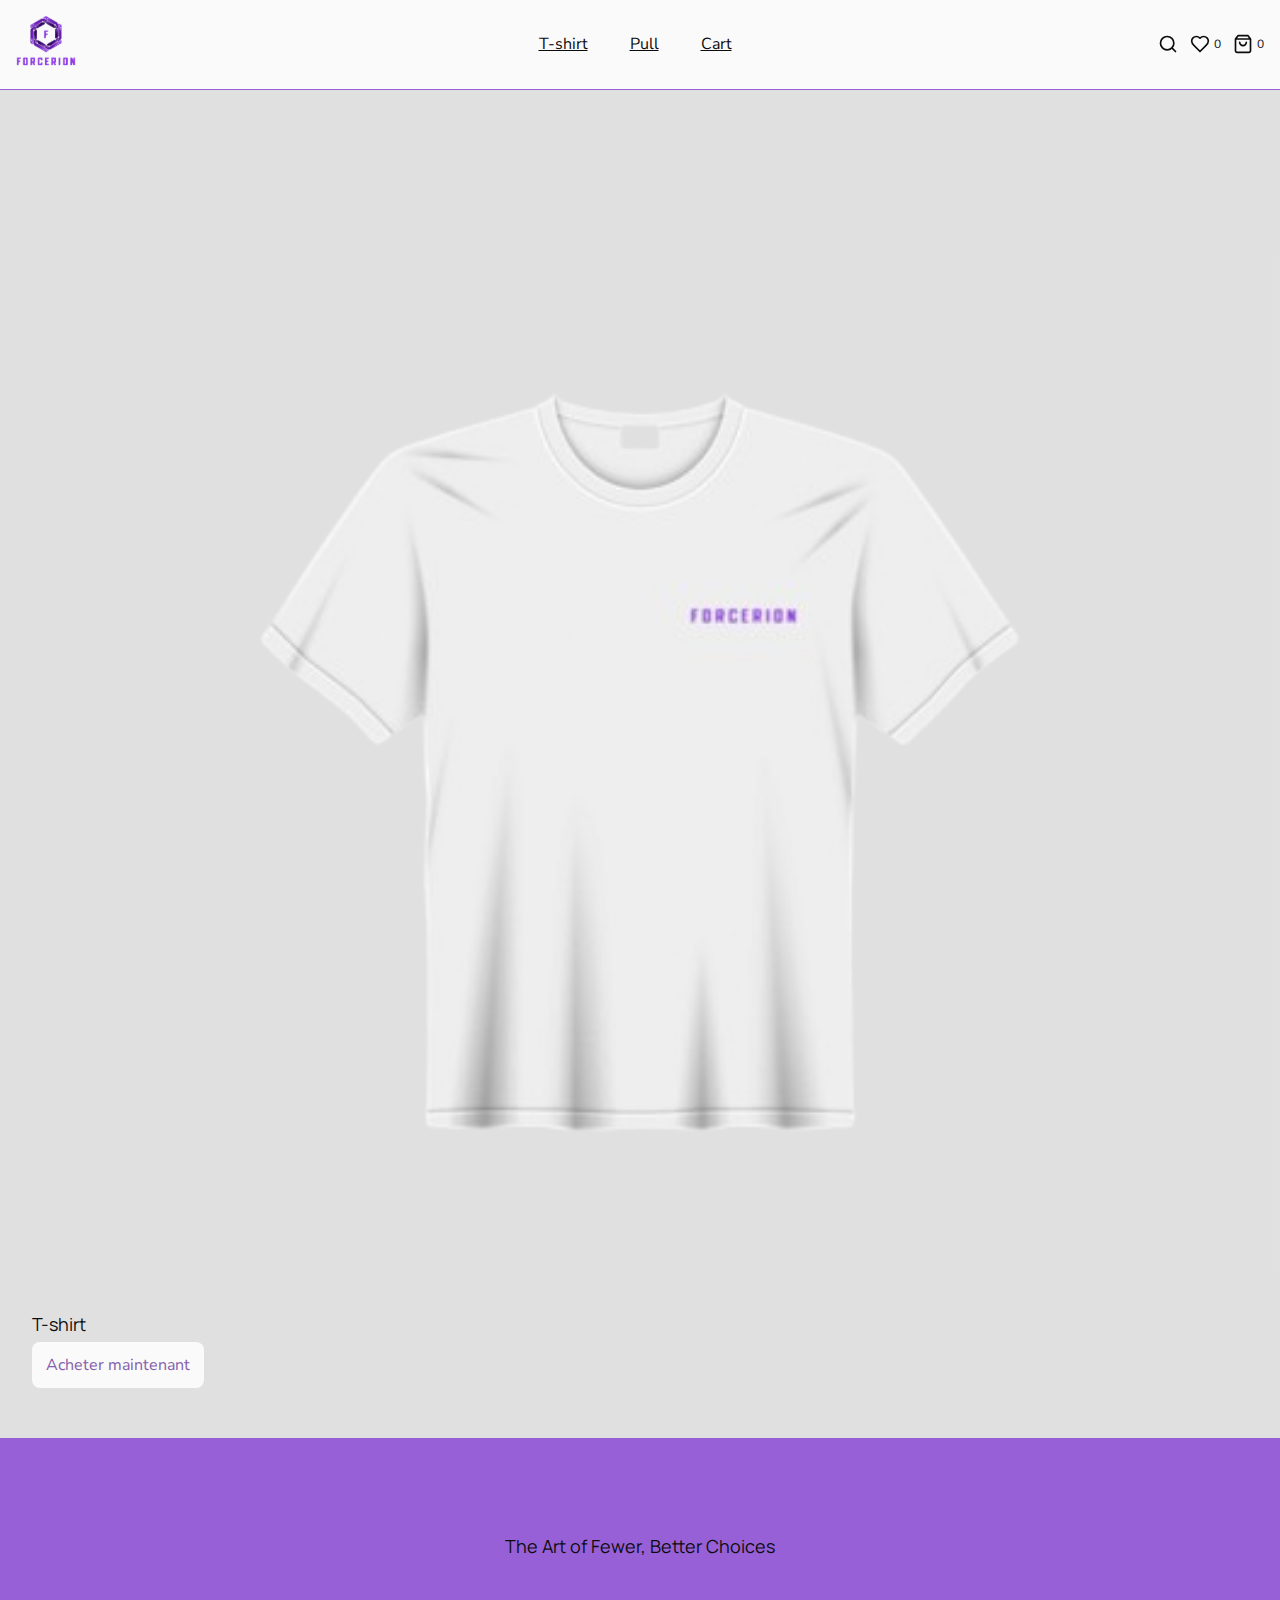
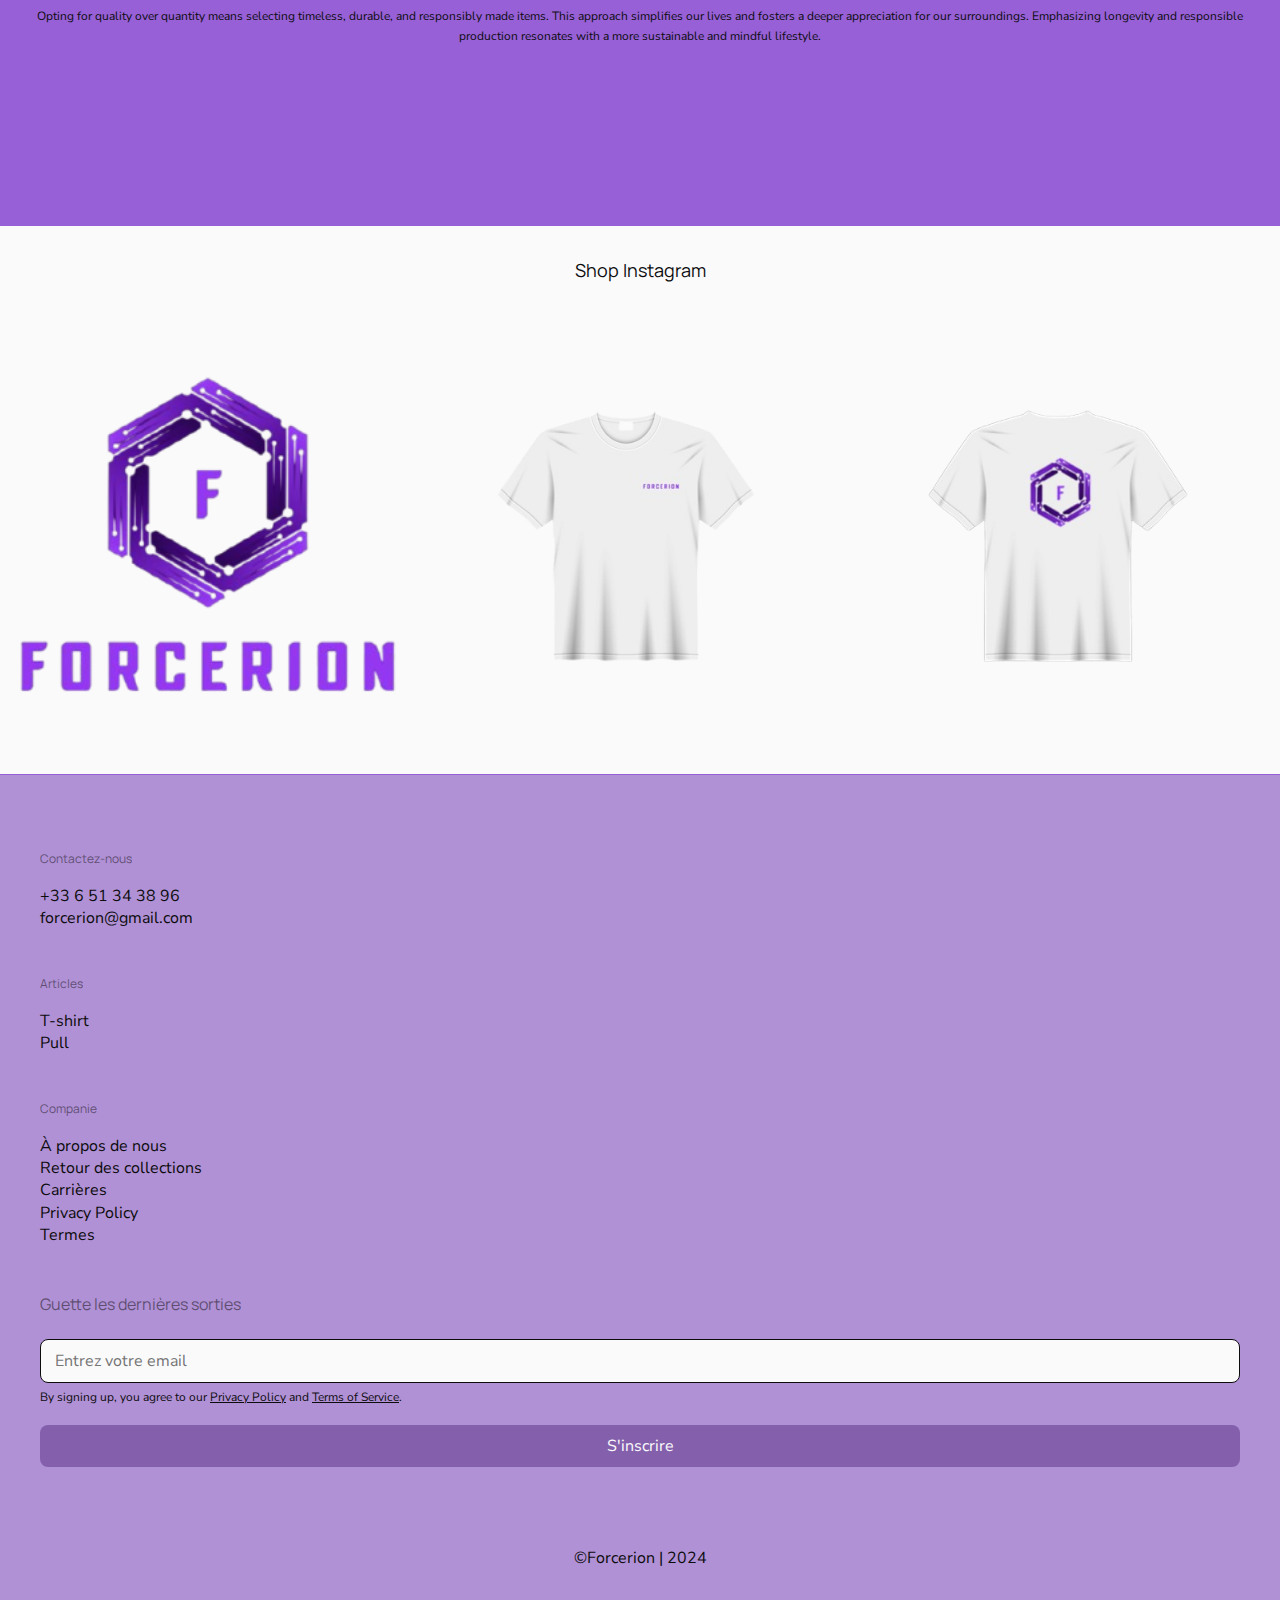
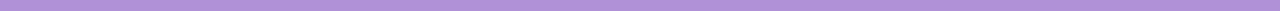
<file: index.html>
<!DOCTYPE html>
<html lang="fr">
  <head>
    <meta charset="UTF-8" />
    <meta name="viewport" content="width=device-width, initial-scale=1.0" />
    <title>Forcerion | Vêtement</title>
    <link
      rel="shortcut icon"
      href="./assets/Icon/logo.svg"
      type="image/x-icon"
    />
    <link rel="stylesheet" href="./css/normalize.css" />
    <link rel="stylesheet" href="./css/style.css" />
  </head>
  <body>
    <nav>
      <svg
        class="hamburger"
        width="28"
        height="28"
        viewBox="0 0 24 24"
        fill="none"
        xmlns="http://www.w3.org/2000/svg"
      >
        <path
          d="M4 12H20M4 6H20M4 18H20"
          stroke="#0c0c0d"
          stroke-width="2"
          stroke-linecap="round"
          stroke-linejoin="round"
        />
      </svg>

      <h1><img class="logo" src="./assets/Icon/logo.svg" alt="Logo" /></h1>

      <ul class="links-container">
        <li><a href="#">T-shirt</a></li>

        <li><a href="#">Pull</a></li>

        <li><a href="#">Cart</a></li>

        <li class="acount"><a href="#">My acount</a></li>
      </ul>

      <section class="nav-wrapper">
        <a href="#">
          <svg
            width="20"
            height="20"
            viewBox="0 0 24 24"
            fill="none"
            xmlns="http://www.w3.org/2000/svg"
          >
            <path
              d="M21.0002 21L16.7002 16.7M19 11C19 15.4183 15.4183 19 11 19C6.58172 19 3 15.4183 3 11C3 6.58172 6.58172 3 11 3C15.4183 3 19 6.58172 19 11Z"
              stroke="#0c0c0d"
              stroke-width="2"
              stroke-linecap="round"
              stroke-linejoin="round"
            />
          </svg>
        </a>

        <a href="#">
          <svg
            class="account-svg"
            width="20"
            height="20"
            viewBox="0 0 24 24"
            fill="none"
            xmlns="http://www.w3.org/2000/svg"
          >
            <path
              d="M18 20C18 18.4087 17.3679 16.8826 16.2426 15.7574C15.1174 14.6321 13.5913 14 12 14M12 14C10.4087 14 8.88258 14.6321 7.75736 15.7574C6.63214 16.8826 6 18.4087 6 20M12 14C14.2091 14 16 12.2091 16 10C16 7.79086 14.2091 6 12 6C9.79086 6 8 7.79086 8 10C8 12.2091 9.79086 14 12 14ZM22 12C22 17.5228 17.5228 22 12 22C6.47715 22 2 17.5228 2 12C2 6.47715 6.47715 2 12 2C17.5228 2 22 6.47715 22 12Z"
              stroke="#09090B"
              stroke-width="2"
              stroke-linecap="round"
              stroke-linejoin="round"
            />
          </svg>
        </a>

        <a href="#">
          <svg
            width="20"
            height="20"
            viewBox="0 0 24 24"
            fill="none"
            xmlns="http://www.w3.org/2000/svg"
          >
            <path
              d="M19 14C20.49 12.54 22 10.79 22 8.5C22 7.04131 21.4205 5.64236 20.3891 4.61091C19.3576 3.57946 17.9587 3 16.5 3C14.74 3 13.5 3.5 12 5C10.5 3.5 9.26 3 7.5 3C6.04131 3 4.64236 3.57946 3.61091 4.61091C2.57946 5.64236 2 7.04131 2 8.5C2 10.8 3.5 12.55 5 14L12 21L19 14Z"
              stroke="#0c0c0d"
              stroke-width="2"
              stroke-linecap="round"
              stroke-linejoin="round"
            />
          </svg>

          <p>0</p>
        </a>

        <a href="#">
          <svg
            width="20"
            height="20"
            viewBox="0 0 24 24"
            fill="none"
            xmlns="http://www.w3.org/2000/svg"
          >
            <path
              d="M3 6L6 2H18L21 6M3 6V20C3 20.5304 3.21071 21.0391 3.58579 21.4142C3.96086 21.7893 4.46957 22 5 22H19C19.5304 22 20.0391 21.7893 20.4142 21.4142C20.7893 21.0391 21 20.5304 21 20V6M3 6H21M16 10C16 11.0609 15.5786 12.0783 14.8284 12.8284C14.0783 13.5786 13.0609 14 12 14C10.9391 14 9.92172 13.5786 9.17157 12.8284C8.42143 12.0783 8 11.0609 8 10"
              stroke="#0c0c0d"
              stroke-width="2"
              stroke-linecap="round"
              stroke-linejoin="round"
            />
          </svg>

          <p>0</p>
        </a>
      </section>
    </nav>

    <main>
      <section class="best-seller-hero">
        <div class="image-hero">
          <img src="./assets/images/front_shirt.png" alt="T-shirt" />
        </div>

        <article class="hero-text">
          <h2>T-shirt</h2>

          <a class="first-type-button" href="#">Acheter maintenant</a>
        </article>
      </section>

      <article class="presentation-hero">
        <h2>The Art of Fewer, Better Choices</h2>

        <p>
          Opting for quality over quantity means selecting timeless, durable,
          and responsibly made items. This approach simplifies our lives and
          fosters a deeper appreciation for our surroundings. Emphasizing
          longevity and responsible production resonates with a more sustainable
          and mindful lifestyle.
        </p>
      </article>

      <section class="shop-photos">
        <h2>Shop Instagram</h2>

        <div class="photo-wrapper">
          <img src="./assets/Icon/logo.svg" alt="logo" />

          <img src="./assets/images/front_shirt.png" alt="front shirt" />

          <img src="./assets/images/back_shirt.png" alt="back shirt" />
        </div>
      </section>
    </main>

    <footer>
      <section class="footer-wrapper">
        <article class="footer-link-wrapper">
          <ul class="list-links">
            <h3>Contactez-nous</h3>

            <li>+33 6 51 34 38 96</li>
            <li>forcerion@gmail.com</li>
          </ul>
          <ul class="list-links">
            <h3>Articles</h3>

            <li>T-shirt</li>
            <li>Pull</li>
          </ul>
          <ul class="list-links">
            <h3>Companie</h3>

            <li>À propos de nous</li>
            <li>Retour des collections</li>
            <li>Carrières</li>
            <li>Privacy Policy</li>
            <li>Termes</li>
          </ul>
        </article>

        <div class="footer-newsletter">
          <h3>Guette les dernières sorties</h3>

          <input
            required
            type="email"
            name="newsletter"
            id="email"
            placeholder="Entrez votre email"
          />

          <p>
            By signing up, you agree to our <a href="#">Privacy Policy</a> and
            <a href="#">Terms of Service</a>.
          </p>

          <button class="second-type-button">S'inscrire</button>
        </div>
      </section>

      <p class="copyright">©Forcerion | 2024</p>
    </footer>
  </body>
</html>
</file>
<file: css/style.css>
@import url('https://fonts.googleapis.com/css2?family=Manrope:wght@200..800&family=Nunito+Sans:ital,opsz,wght@0,6..12,200..1000;1,6..12,200..1000&display=swap');

* {
    box-sizing: border-box;
    margin: 0px;
    padding: 0px;
    font-family: "Nunito Sans", serif;
    color: var(--text);
}

:root {
    --background: #fafafb;
    --text: #0c0c0d;
    --primary: #8460ac;
    --secondary: #b191d6;
    --accent: #9760d7;
}

html {
    overscroll-behavior: smooth;
}

h1 {
    margin: 0;
    font-weight: 400;
    font-size: 24px;
    line-height: 32px;
    letter-spacing: 0;
}

h2 {
    font-weight: 400;
    font-size: 18px;
    line-height: 24px;
    letter-spacing: 0;
}

h3 {
    font-weight: 400;
    font-size: 12px;
    line-height: 16px;
    letter-spacing: 0.72%;
    opacity: 50%;
}

p {
    font-weight: 400;
    font-size: 12px;
    line-height: 20px;
    letter-spacing: 0;
}

h1,
h2,
h3 {
    font-family: "Manrope", serif;
}

.first-type-button {
    background-color: var(--background);
    border: none;
    border-radius: 8px;
    color: var(--primary);
    padding: 12px 14px;
    text-decoration: none;
    transition: all ease 0.2s;

    &:hover,
    &:focus {
        background-color: var(--accent);
        color: var(--background);
    }
}

.second-type-button {
    cursor: pointer;
    background-color: var(--primary);
    border: none;
    border-radius: 8px;
    color: var(--background);
    padding: 12px 14px;
    margin-top: 18px;
    width: 100%;
    transition: all ease 0.2s;

    &:hover,
    &:focus {
        background-color: var(--background);
        color: var(--accent);
    }
}

body {
    min-height: 100vh;
    background-color: var(--background);
}

nav {
    display: flex;
    align-items: center;
    justify-content: space-between;
    padding: 16px;
    border-bottom: 1px solid var(--accent);
}

.hamburger {
    cursor: pointer;
}

.links-container {
    display: none;
    list-style: none;
}

.logo {
    cursor: pointer;
    width: 60px;
    object-fit: cover;
}

.nav-wrapper {
    display: flex;
    align-items: center;
    gap: 12px;

    a {
        text-decoration: none;
        color: var(--text);
        display: flex;
        align-items: center;
        gap: 4px;

        &:nth-child(2) {
            display: none;
        }
    }
}

.account-svg {
    display: none;
}

.best-seller-hero {
    position: relative;
    padding: 64px 32px;
    background-color: rgba(0, 0, 0, 0.1);

    .image-hero {
        width: 100%;
        height: 100%;

        img {
            width: 100%;
            height: 100%;
            object-fit: cover;
        }
    }
}

.hero-text {
    position: absolute;
    bottom: 64px;
    left: 32px;
    color: var(--background);

    h2 {
        margin-bottom: 20px;
    }
}

.presentation-hero {
    display: flex;
    flex-direction: column;
    text-align: center;
    padding: 96px 34px 180px 34px;
    gap: 48px;
    background-color: var(--accent);
}

.shop-photos {
    display: flex;
    flex-direction: column;
    gap: 48px;
    padding: 32px 16px;


    h2 {
        text-align: center;
    }
}

.photo-wrapper {
    display: flex;
    justify-content: center;
    align-items: center;
    gap: 20px;

    img {
        width: 33%;
        object-fit: cover;
    }
}

footer {
    border-top: 1px solid var(--accent);
    display: flex;
    flex-direction: column;
    padding: 76px 40px 42px 40px;
    gap: 80px;
    background-color: var(--secondary);
}

.footer-wrapper {
    display: flex;
    flex-direction: column;
    gap: 48px;
}

.footer-link-wrapper {
    display: flex;
    flex-direction: column;
    gap: 48px;
}

.list-links {
    display: flex;
    flex-direction: column;
    list-style: none;

    h3 {
        margin-bottom: 20px;
    }

    li {
        margin-bottom: 4px;

        &:last-child {
            margin-bottom: 0px;
        }
    }
}

.footer-newsletter {
    h3 {
        font-size: 16px;
        line-height: 22px;
        letter-spacing: 0;
        margin-bottom: 24px;
    }

    input {
        background-color: var(--background);
        border: 1px solid var(--text);
        border-radius: 8px;
        padding: 12px 14px;
        width: 100%;
        margin-bottom: 4px;
        outline: none;

        &:focus {
            border: 3px solid var(--accent);
        }
    }
}

.copyright {
    font-size: 16px;
    line-height: 22px;
    letter-spacing: 0;
    text-align: center;
}

@media only screen and (min-width: 768px) {
    .hamburger {
        display: none;
    }

    .links-container {
        display: flex;
        align-items: center;
        gap: 42px;
    }

    .acount {
        display: none;
    }

    .logo {
        margin-right: 36px;
    }
}
</file>
